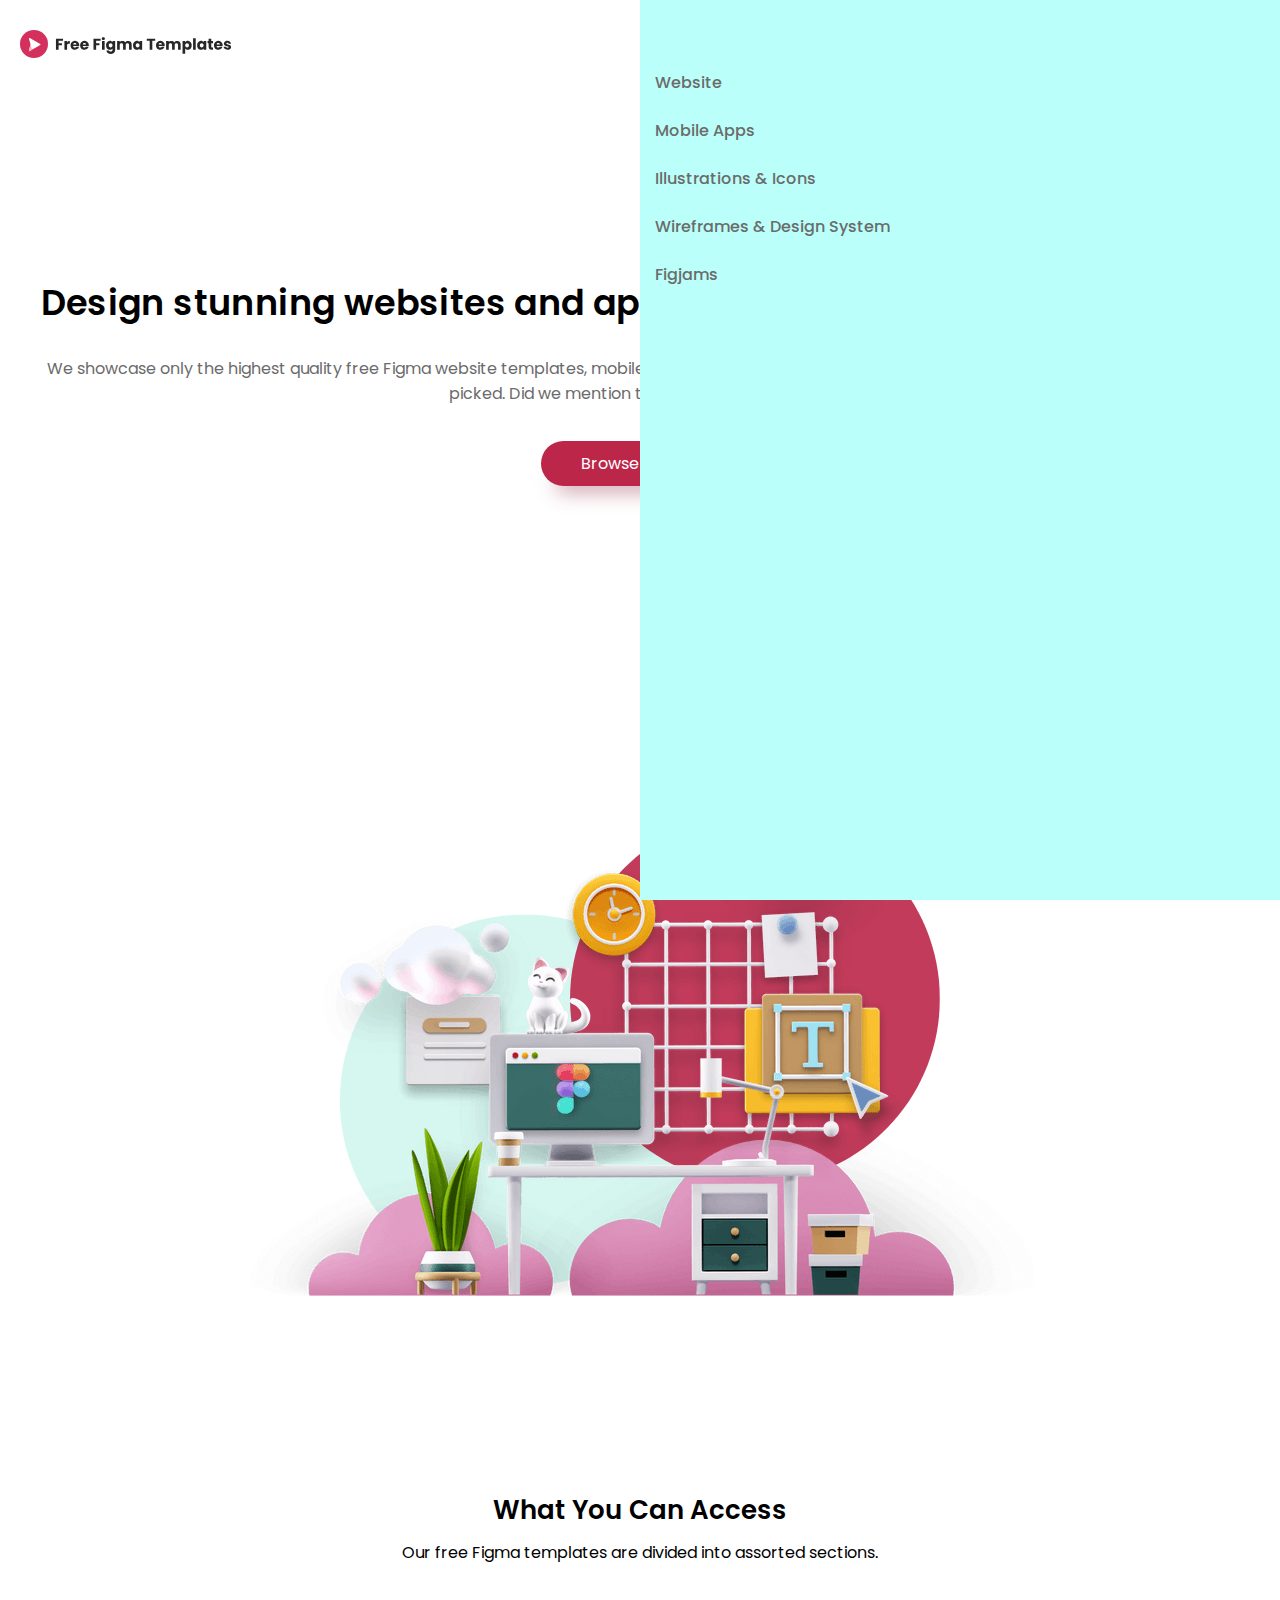
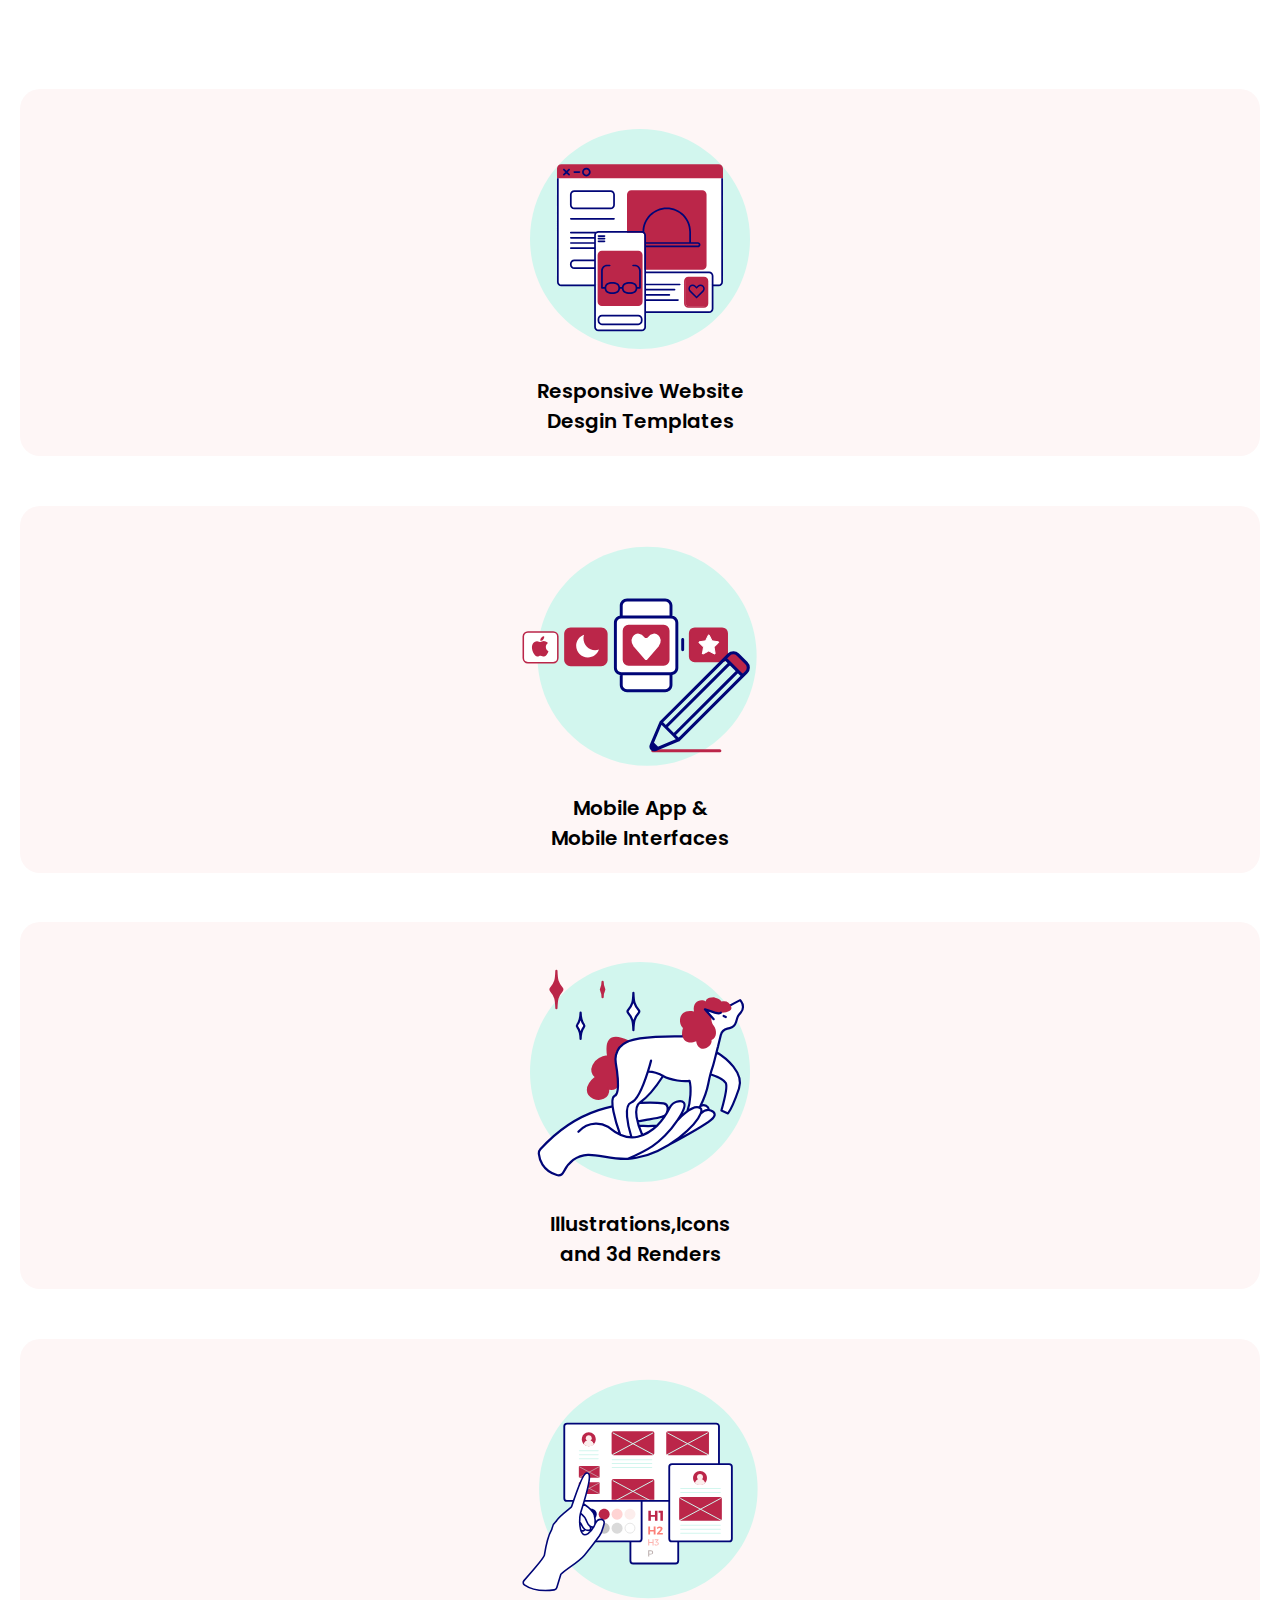
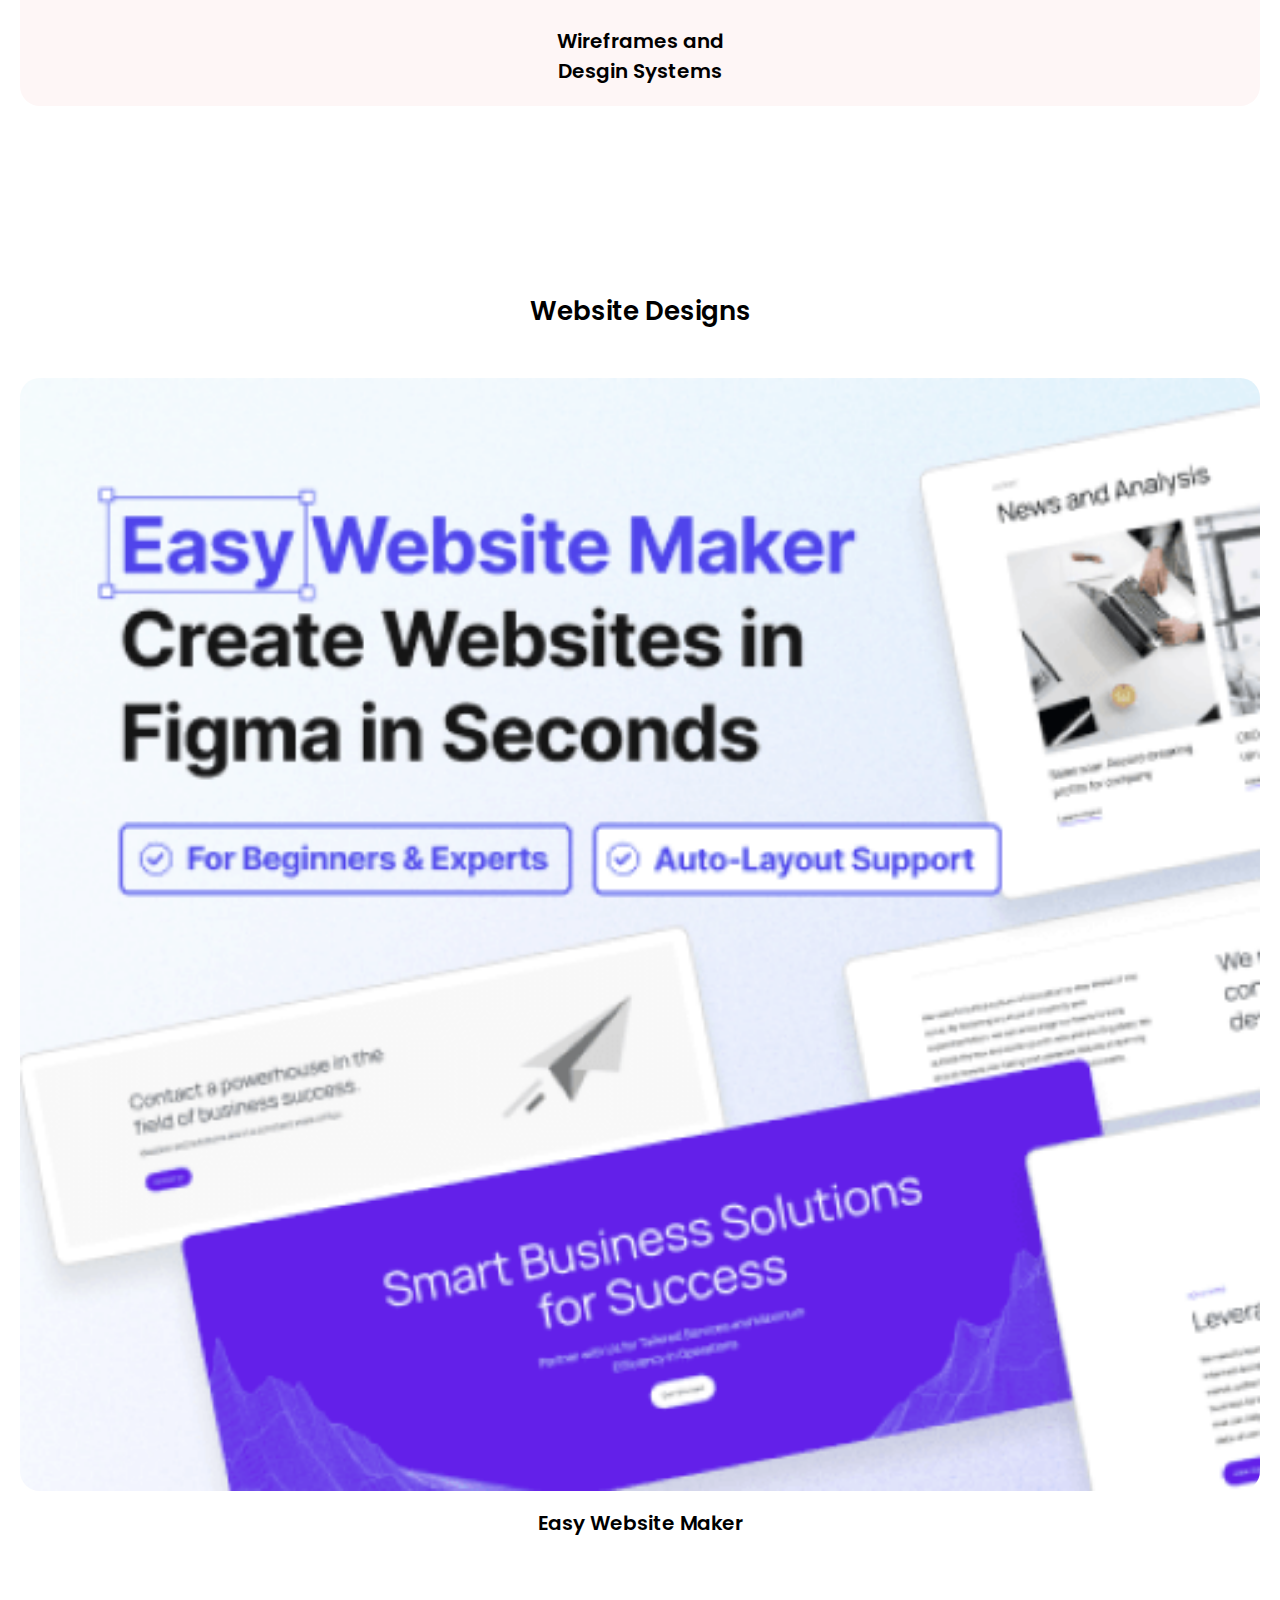
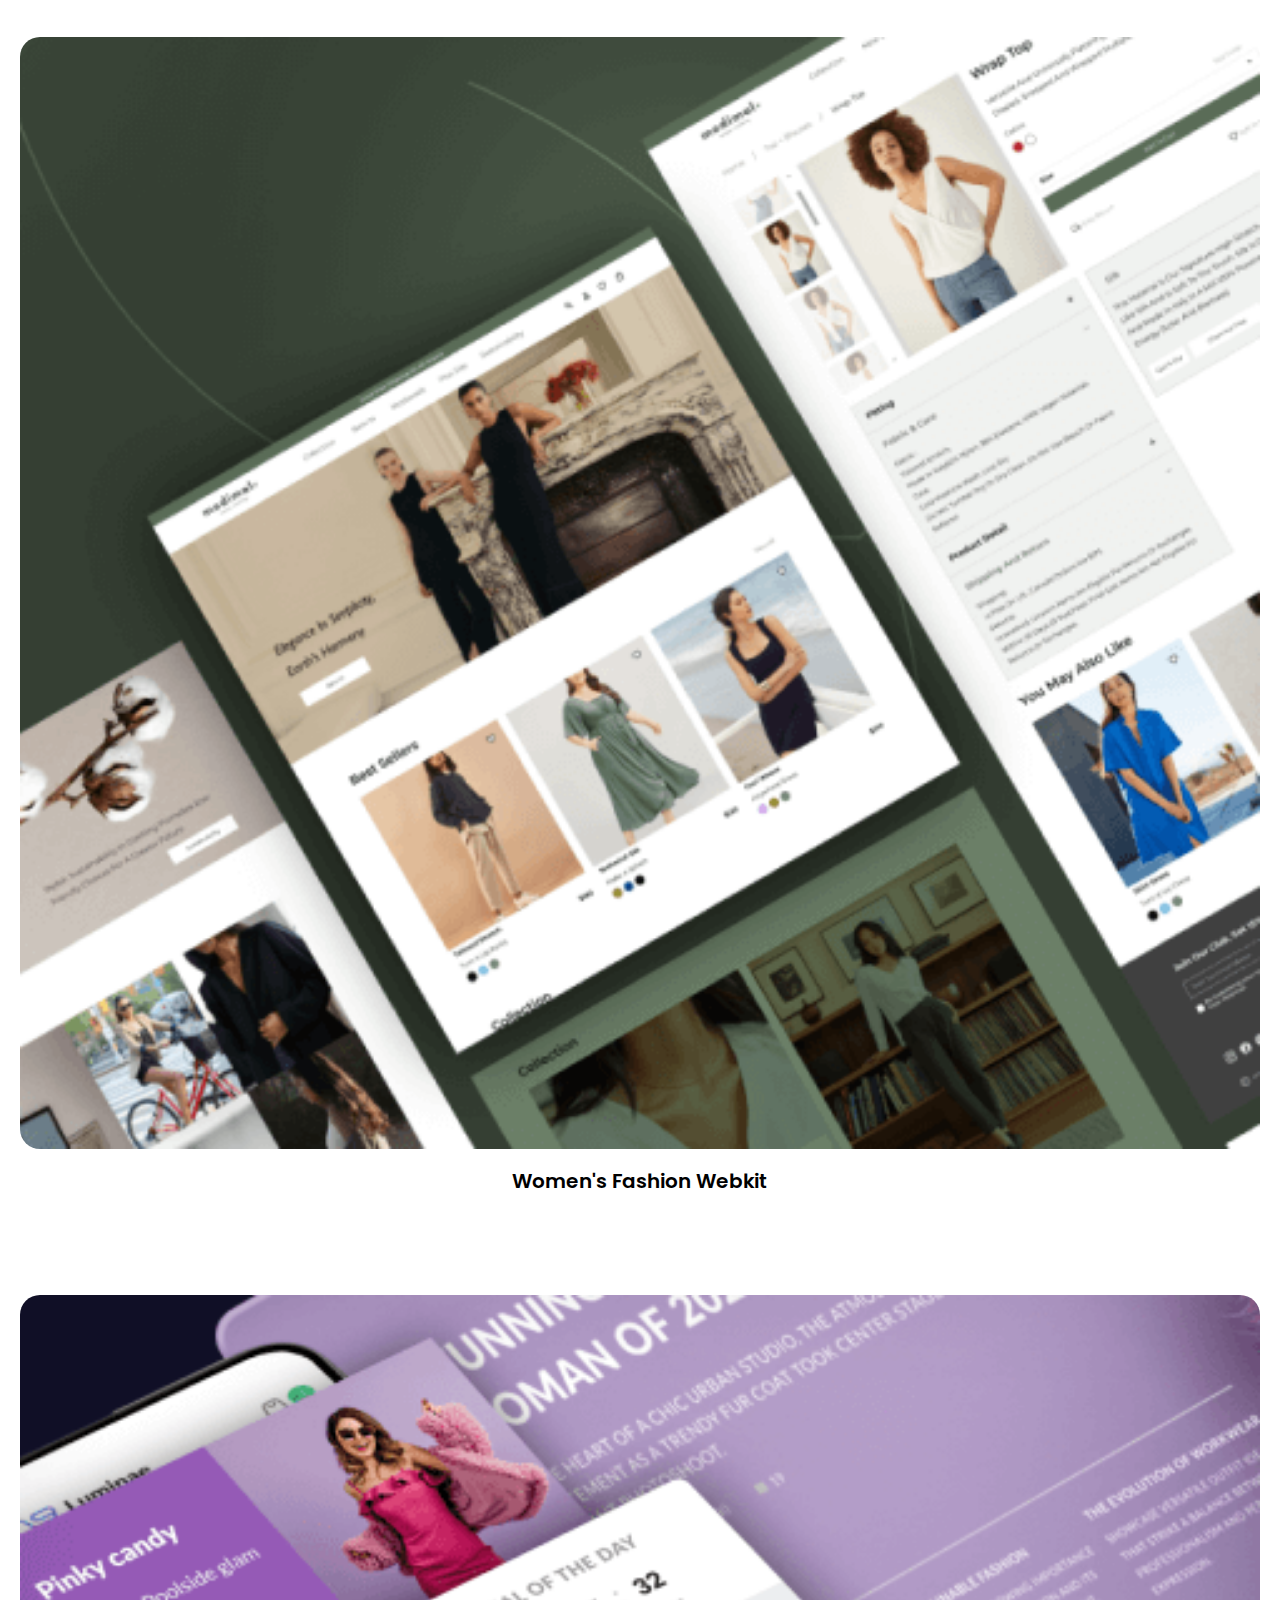
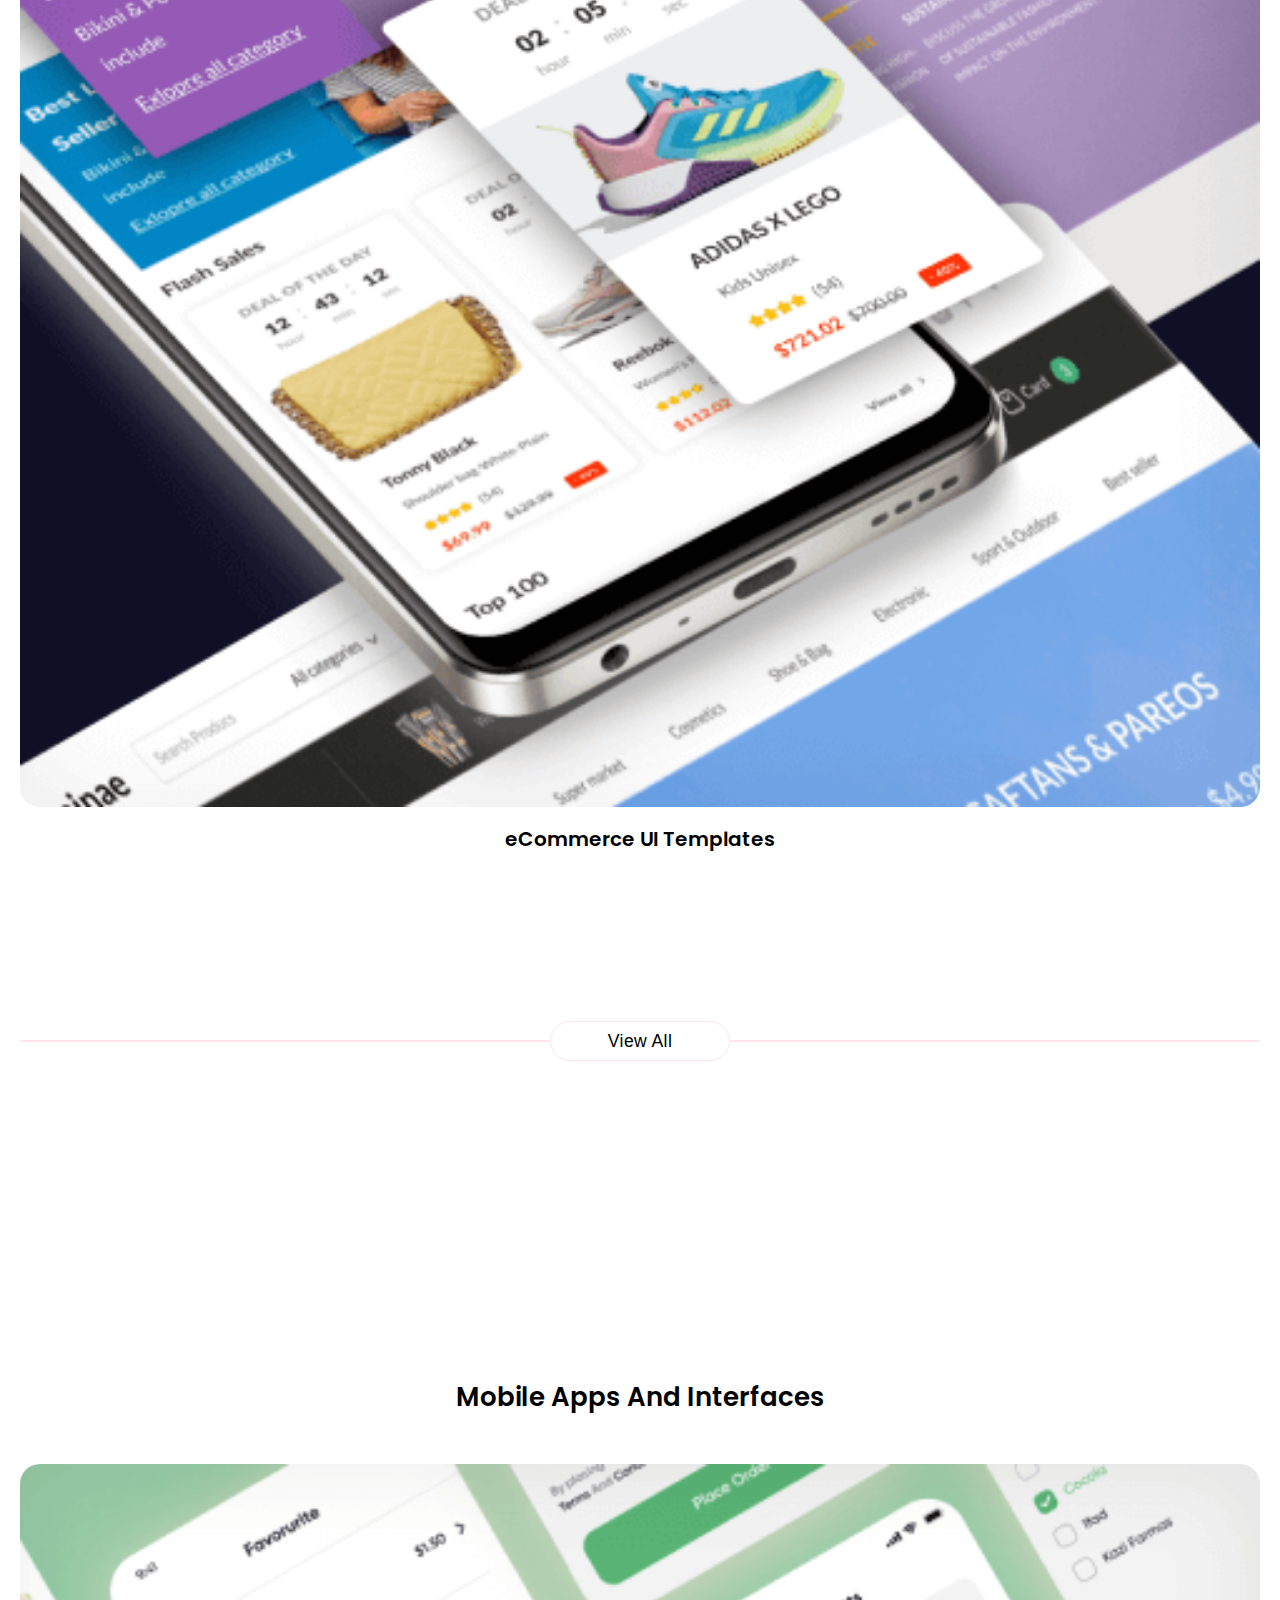
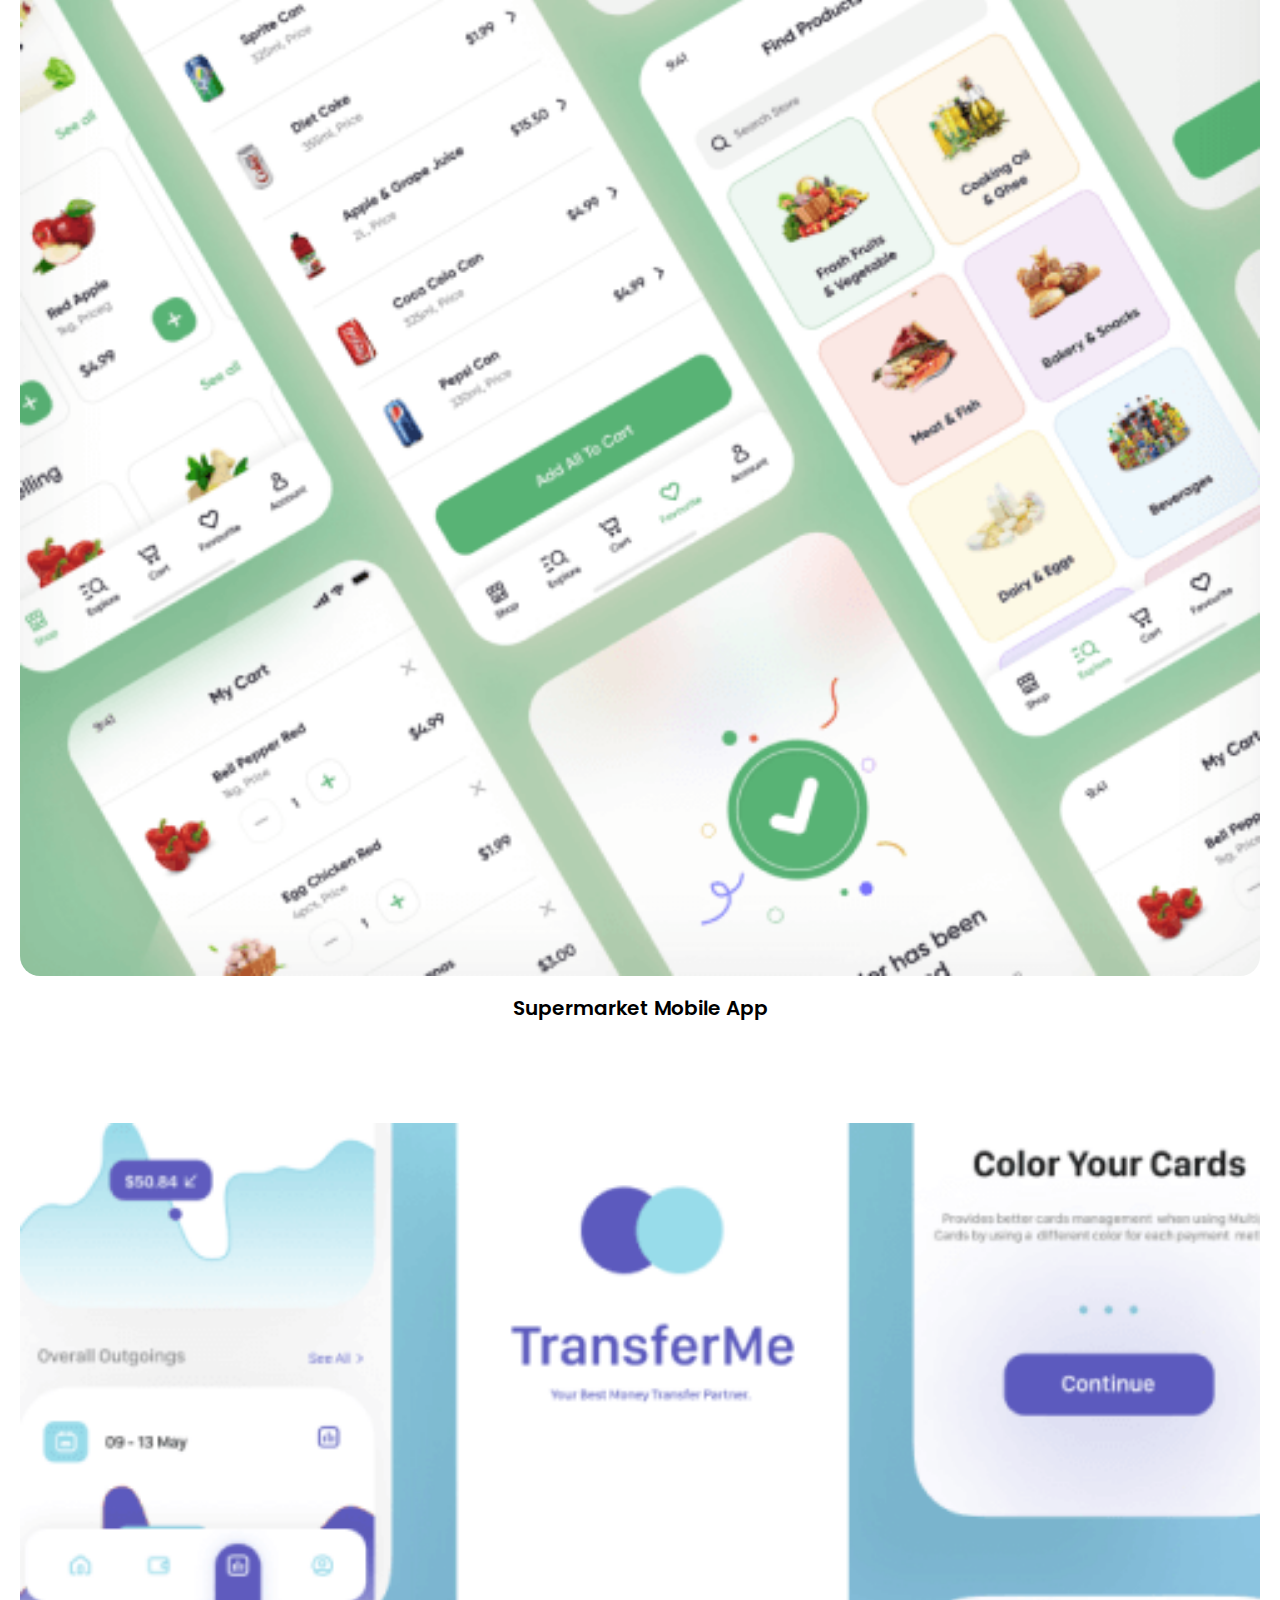
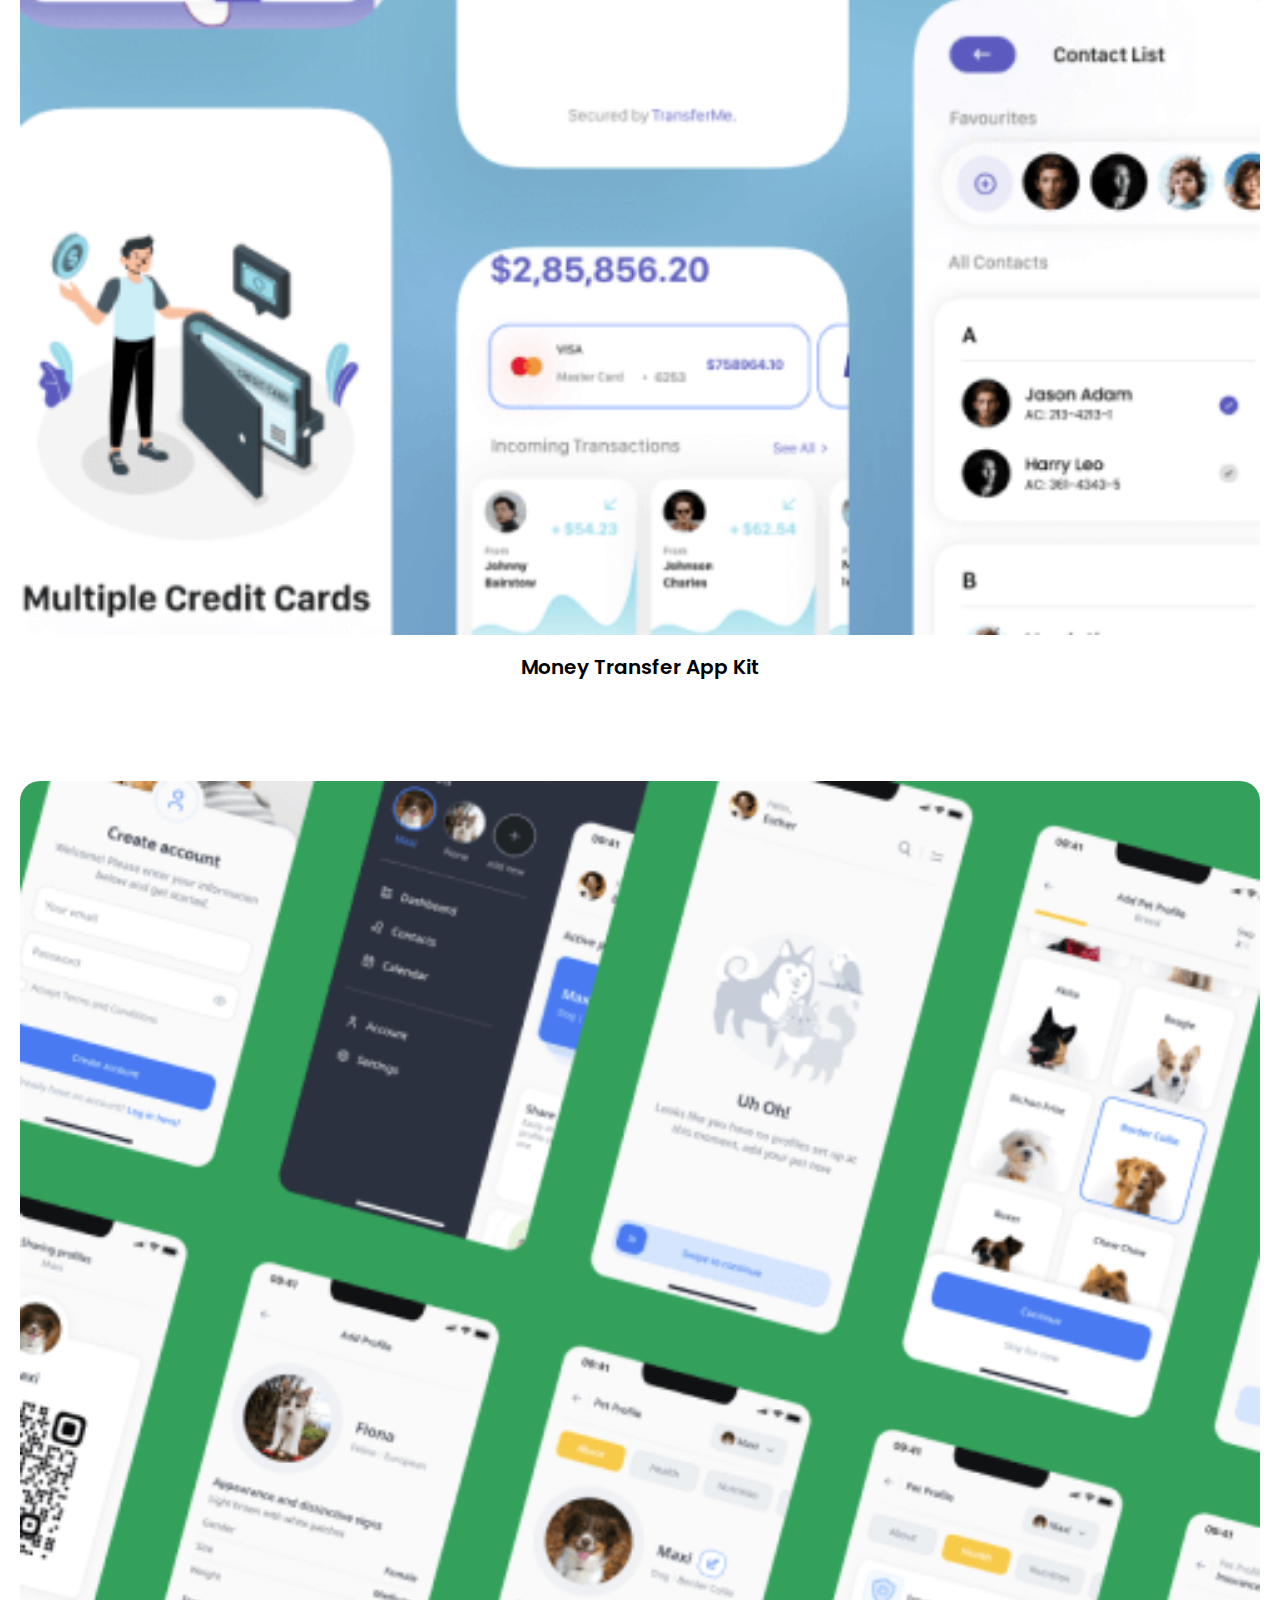
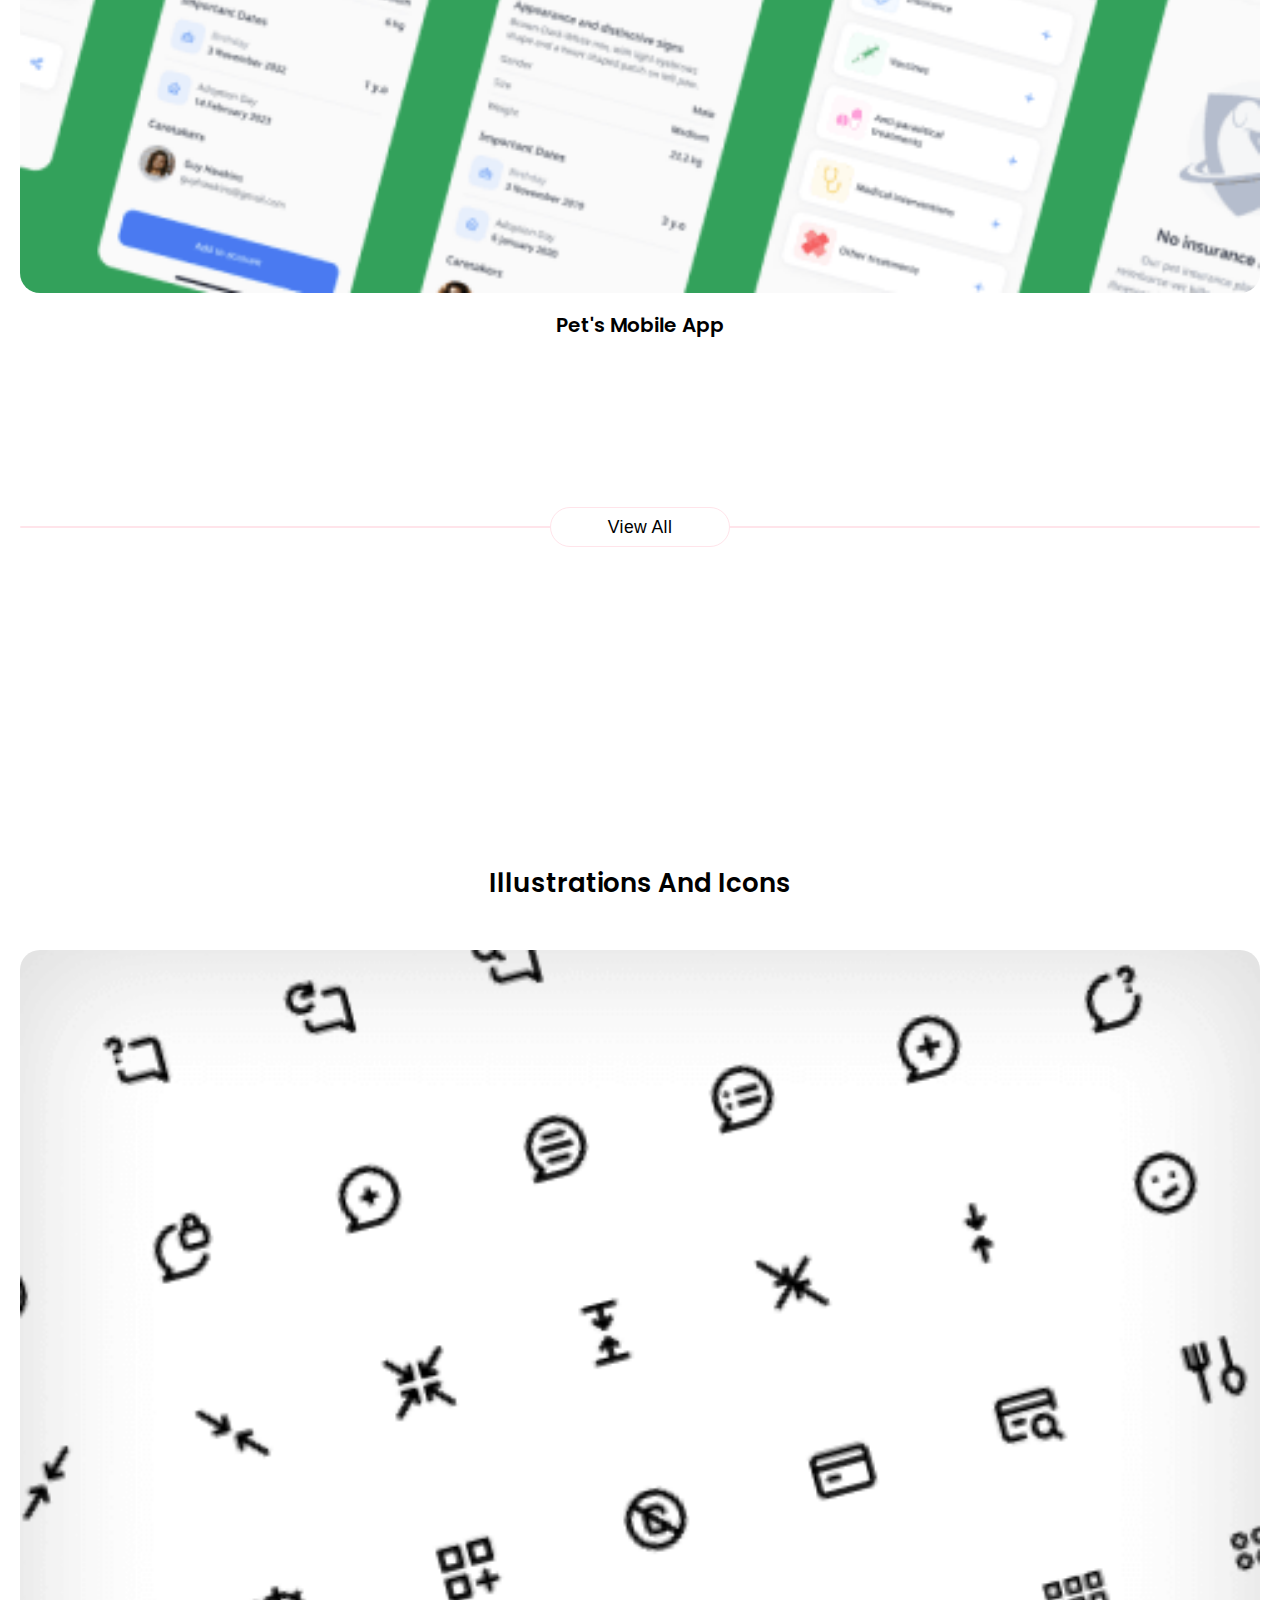
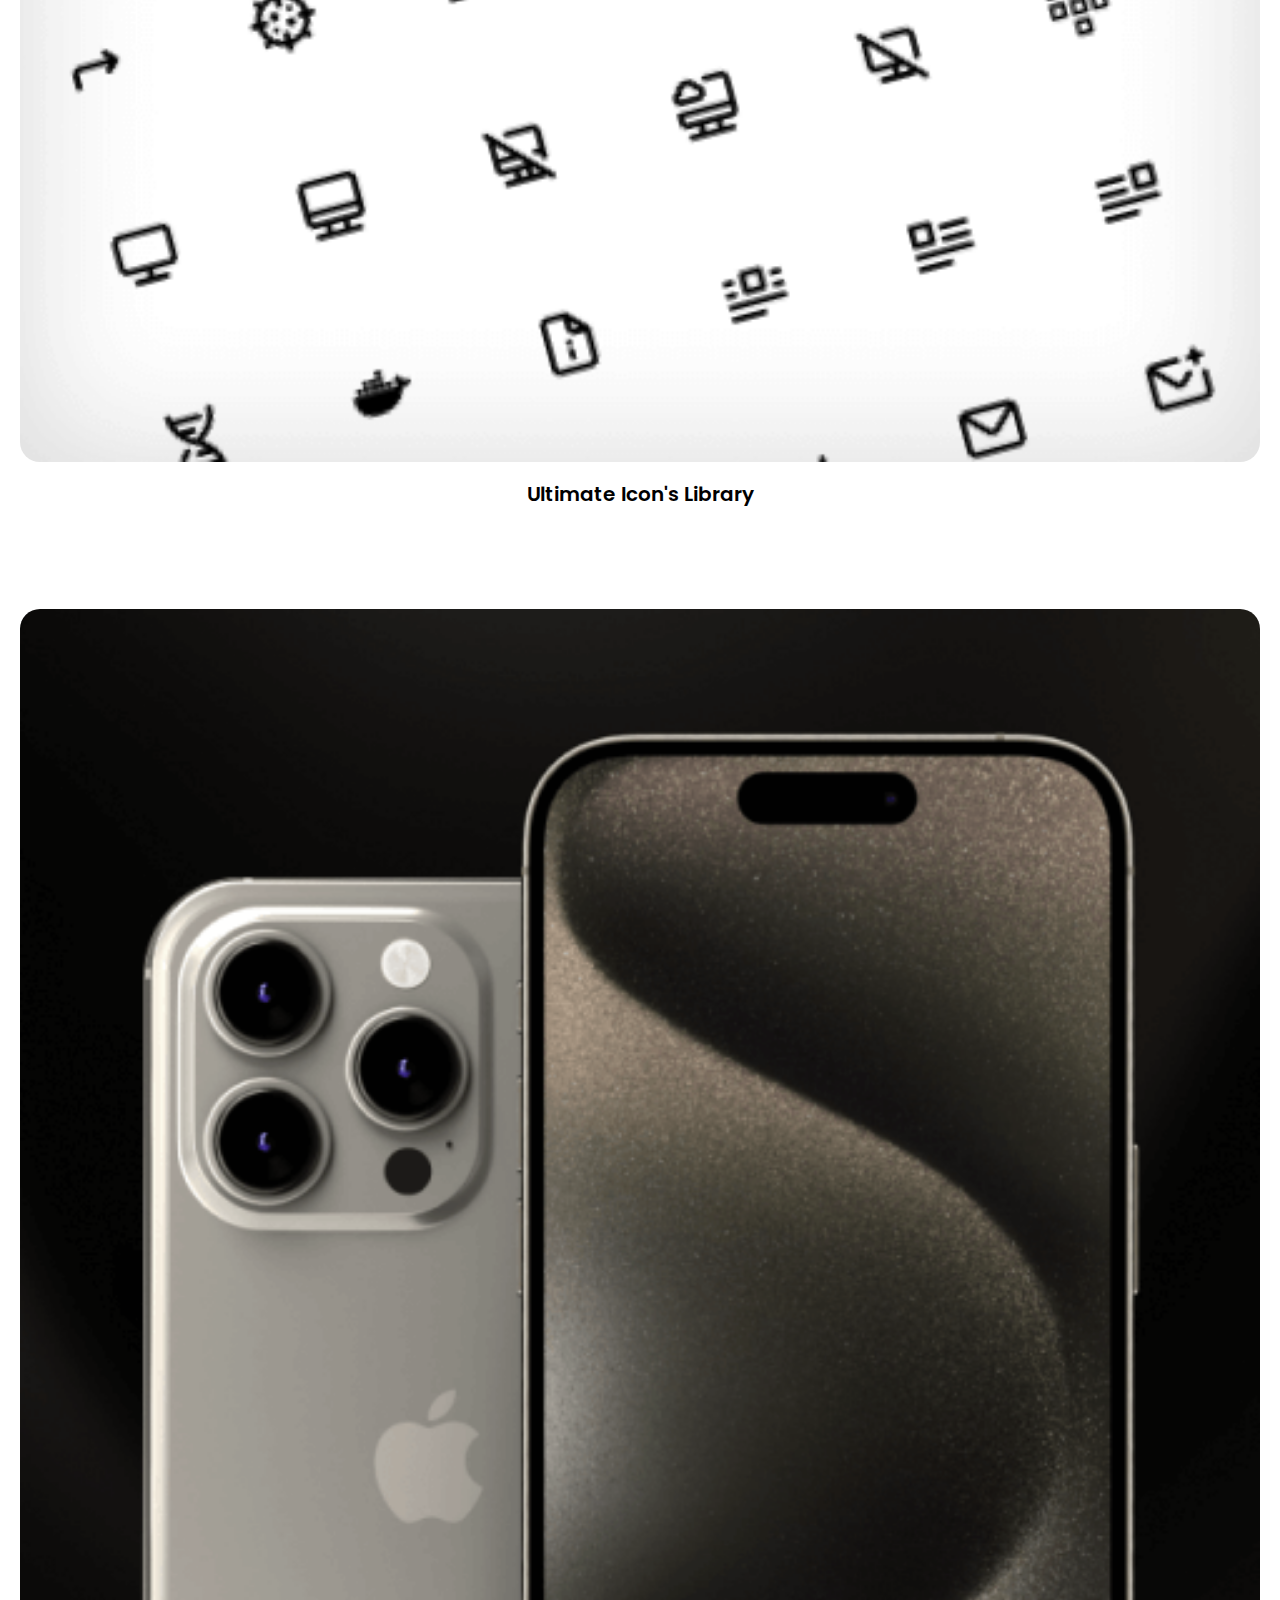
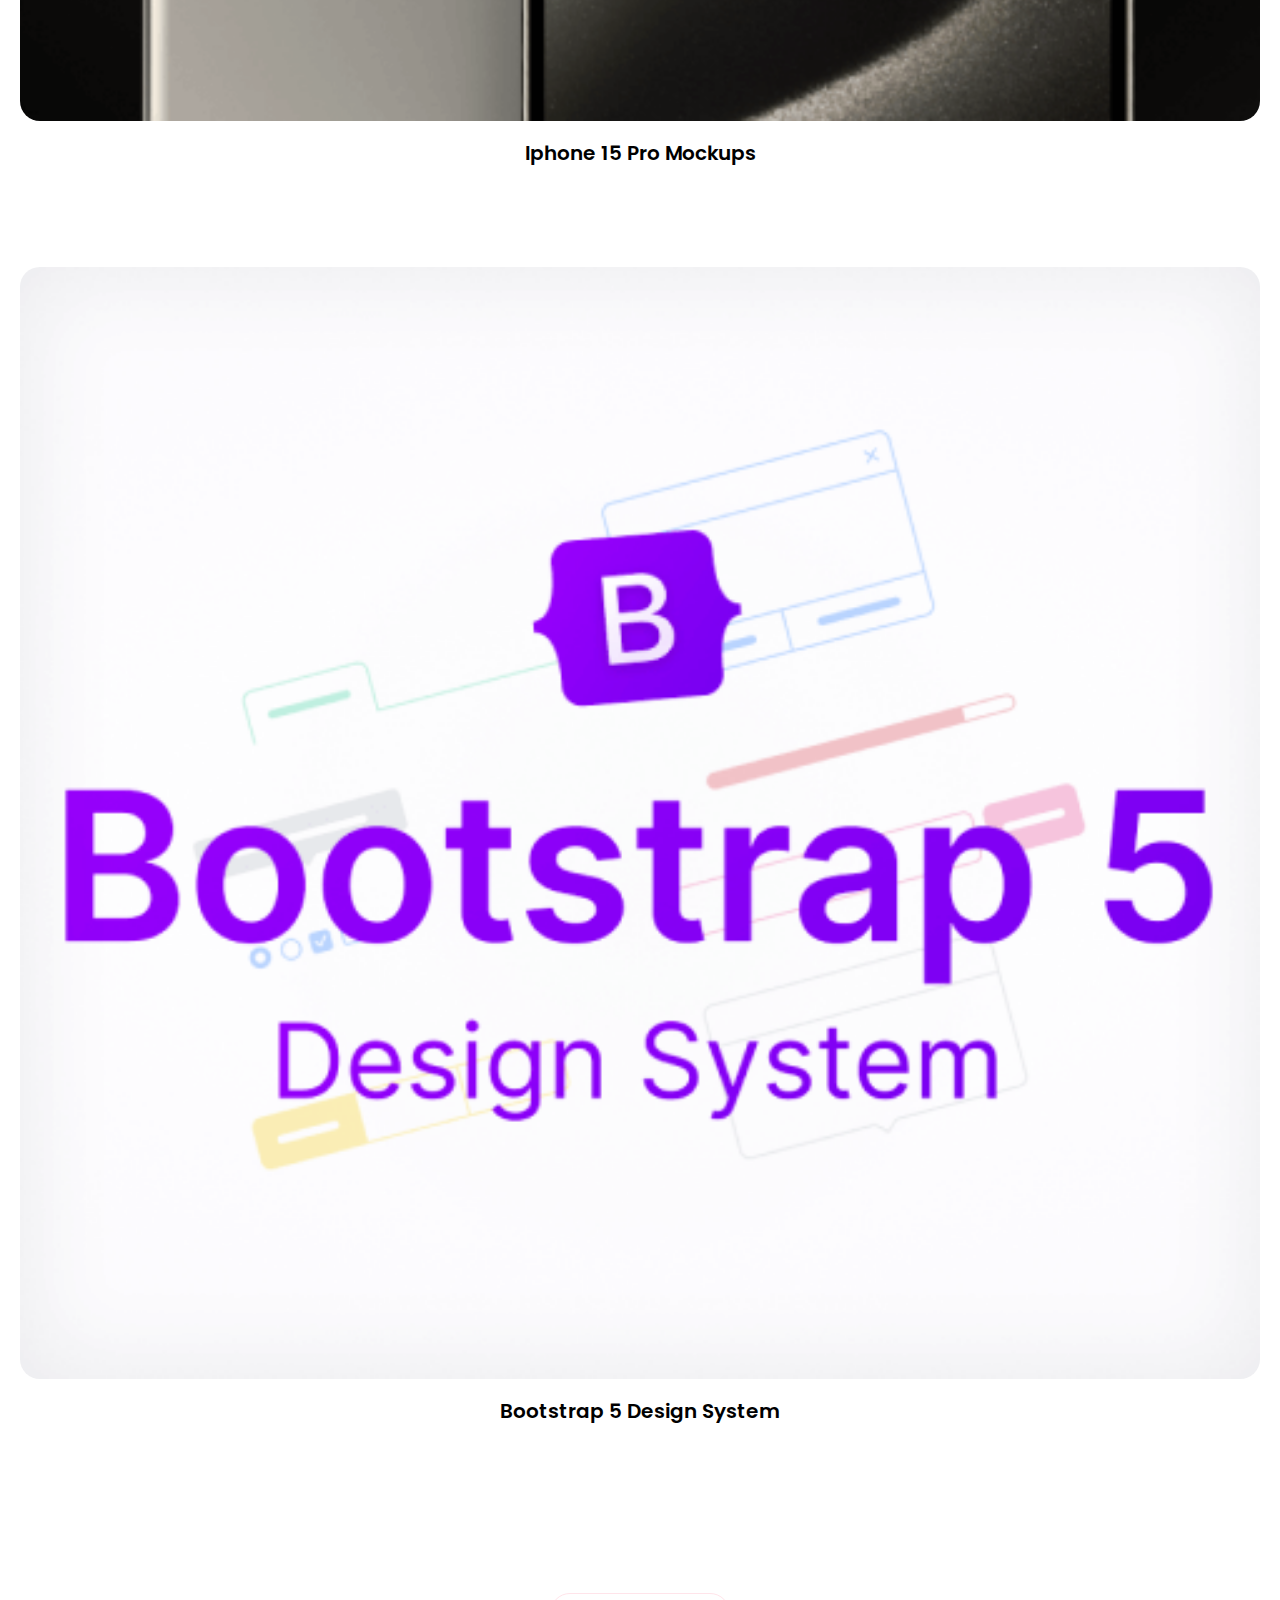
<file: index.html>
<!DOCTYPE html>
<html lang="en">

<head>
    <meta charset="UTF-8">
    <meta name="viewport" content="width=device-width, initial-scale=1.0">
    <title>Free Website Templates By Israfil</title>
    <!-- favicon -->
    <link rel="shortcut icon" href="images/favicon.svg" type="image/x-icon">
    <!-- font awesome CDN -->
    <link rel="stylesheet" href="https://cdnjs.cloudflare.com/ajax/libs/font-awesome/6.4.2/css/all.min.css"
        integrity="sha512-z3gLpd7yknf1YoNbCzqRKc4qyor8gaKU1qmn+CShxbuBusANI9QpRohGBreCFkKxLhei6S9CQXFEbbKuqLg0DA=="
        crossorigin="anonymous" referrerpolicy="no-referrer" >
    <!-- input CSS -->
    <link rel="stylesheet" href="css/input.css">
</head>

<body>
    <header>
        <!-- navbar menu START -->
        <nav>
            <img src="images/638ecdd98ce65fc3a572f295_fft-logo.svg" alt="" class="logo">
            <div class="navlinks" id="navLinks">
                <i class="menu-icon fa-solid fa-xmark" onclick="hideMenu()"></i>
                <ul>
                    <li><a href="#">Website</a></li>
                    <li><a href="#">Mobile Apps</a></li>
                    <li><a href="#">Illustrations & Icons</a></li>
                    <li><a href="#">Wireframes & Design System</a></li>
                    <li><a href="#">Figjams</a></li>
                    <li><a href="#"><i class="fa-solid fa-search"></i></a></li>
                </ul>
            </div>
            <i class="menu-icon fa-solid fa-bars" onclick="showMenu()"></i>
        </nav>
        <!-- navbar menu END -->
        <div class="main-heading">
            <div class="row">
                <div class="heading-col left">
                    <h1>Design stunning websites and apps with our free Figma Templates</h1>
                    <p>We showcase only the highest quality free Figma website templates, mobile App templates, UI kits,
                        Design Systems and 2D and 3D illustrations, all hand picked. Did we mention they're completely
                        free?</p>
                    <a href="#" class="btn">Browse Gallary</a>
                </div>
                <div class="heading-col layer">
                    <img src="images/banner.png" alt="">
                </div>
            </div>
        </div>
    </header>

    <!-- Access section -->
    <section class="access">
        <h2 class="section-title">What You Can Access</h2>
        <p class="section-info">Our free Figma templates are divided into assorted sections.</p>
        <div class="row">
            <div class="access-col">
                <img src="images/access1.svg" alt="">
                <h2>Responsive Website<br>Desgin Templates</h2>
            </div>
            <div class="access-col">
                <img src="images/access2.svg" alt="">
                <h2>Mobile App &<br>Mobile Interfaces</h2>
            </div>
            <div class="access-col">
                <img src="images/access3.svg" alt="">
                <h2>Illustrations,Icons <br>and 3d Renders</h2>
            </div>
            <div class="access-col">
                <img src="images/access4.svg" alt="">
                <h2>Wireframes and<br>Desgin Systems</h2>
            </div>
        </div>
    </section>
    <!-- website design section -->
    <section class="web-design">
        <h2 class="section-title">Website Designs</h2>
        <div class="row">
            <div class="web-col">
                <div class="card">
                    <img src="images/one.png" alt="">
                    <div class="layer"><a href="#">Learn More</a></div>
                </div>
                <h2>Easy Website Maker</h2>
            </div>
            <div class="web-col">
                <div class="card">
                    <img src="images/two.png" alt="">
                    <div class="layer"><a href="#">Learn More</a></div>
                </div>
                <h2>Women's Fashion Webkit</h2>
            </div>
            <div class="web-col">
                <div class="card">
                    <img src="images/three.png" alt="">
                    <div class="layer"><a href="#">Learn More</a></div>
                </div>
                <h2>eCommerce UI Templates</h2>
            </div>
        </div>
        <div class="line">
            <button class="btn">View All</button>
        </div>
    </section>


    <!-- section -->
    <section class="web-design">
        <h2 class="section-title">Mobile Apps And Interfaces</h2>
        <div class="row">
            <div class="web-col">
                <div class="card">
                    <img src="images/second-one.png" alt="">
                    <div class="layer"><a href="#">Learn More</a></div>
                </div>
                <h2>Supermarket Mobile App</h2>
            </div>
            <div class="web-col">
                <div class="card">
                    <img src="images/secont-two.png" alt="">
                    <div class="layer"><a href="#">Learn More</a></div>
                </div>
                <h2>Money Transfer App Kit</h2>
            </div>
            <div class="web-col">
                <div class="card">
                    <img src="images/second-three.png" alt="">
                    <div class="layer"><a href="#">Learn More</a></div>
                </div>
                <h2>Pet's Mobile App</h2>
            </div>
        </div>
        <div class="line">
            <button class="btn">View All</button>
        </div>
    </section>
    <!-- section -->
    <section class="web-design">
        <h2 class="section-title">Illustrations And Icons</h2>
        <div class="row">
            <div class="web-col">
                <div class="card">
                    <img src="images/third-one.png" alt="">
                    <div class="layer"><a href="#">Learn More</a></div>
                </div>
                <h2>Ultimate Icon's Library</h2>
            </div>
            <div class="web-col">
                <div class="card">
                    <img src="images/third-two.png" alt="">
                    <div class="layer"><a href="#">Learn More</a></div>
                </div>
                <h2>Iphone 15 Pro Mockups</h2>
            </div>
            <div class="web-col">
                <div class="card">
                    <img src="images/third-three.png" alt="">
                    <div class="layer"><a href="#">Learn More</a></div>
                </div>
                <h2>Bootstrap 5 Design System</h2>
            </div>
        </div>
        <div class="line">
            <button class="btn">View All</button>
        </div>
    </section>
    <!-- section -->
    <section class="web-design">
        <h2 class="section-title">Wireframes And Design System</h2>
        <div class="row">
            <div class="web-col">
                <div class="card">
                    <img src="images/third-tree.png" alt="">
                    <div class="layer"><a href="#">Learn More</a></div>
                </div>
                <h2>Tshirt Mockups Free in Figma</h2>
            </div>
            <div class="web-col">
                <div class="card">
                    <img src="images/four.png" alt="">
                    <div class="layer"><a href="#">Learn More</a></div>
                </div>
                <h2>Material You and Android 14</h2>
            </div>
            <div class="web-col">
                <div class="card">
                    <img src="images/rayna.png" alt="">
                    <div class="layer"><a href="#">Learn More</a></div>
                </div>
                <h2>Rayna UI Design System</h2>
            </div>
        </div>
        <div class="line">
            <button class="btn">View All</button>
        </div>
    </section>
    <!-- section -->
    <section class="web-design">
        <h2 class="section-title">Figjam UX Templates</h2>
        <div class="row">
            <div class="web-col">
                <div class="card">
                    <img src="images/chart.png" alt="">
                    <div class="layer"><a href="#">Learn More</a></div>
                </div>
                <h2>Product Management Kit</h2>
            </div>
            <div class="web-col">
                <div class="card">
                    <img src="images/diagram.png" alt="">
                    <div class="layer"><a href="#">Learn More</a></div>
                </div>
                <h2>Architecture Diagram Builder</h2>
            </div>
            <div class="web-col">
                <div class="card">
                    <img src="images/like.png" alt="">
                    <div class="layer"><a href="#">Learn More</a></div>
                </div>
                <h2>Alignment Scale Voting</h2>
            </div>
        </div>
        <div class="line">
            <button class="btn">View All</button>
        </div>
    </section>
    <!-- footer -->
    <footer>
        <div class="row start">
            <div class="footer-col">
                <img src="images/638ecdd98ce65fc3a572f295_fft-logo.svg" alt="">
                <p>Providing free Figma templates and <br> resources for your every need.</p>
                <small>©2023 Free Figma Templates</small>
            </div>
            <div class="footer-col">
                <h3>Resources</h3>
                <a href="#">Medium</a>
                <a href="#">Tiktok</a>
                <a href="#">Websites Designs</a>
                <a href="#">Mobile Apps And Mobile Interfaces</a>
                <a href="#">Wireframes And Userflows</a>
                <a href="#">Illustrations & Icons</a>
            </div>
            <div class="footer-col">
                <h3>Legals</h3>
                <a href="#">Contact Us</a>
                <a href="#">Terms And Conditions</a>
                <a href="#">Privacy Policy</a>
            </div>
        </div>
    </footer>

    <script src="script.js"></script>
</body>

</html>
</file>
<file: css/input.css>
/* poppins font */
@import url('https://fonts.googleapis.com/css2?family=Poppins:wght@300;400;500;600;700;800&display=swap');
* {
    margin: 0;
    padding: 0;
    box-sizing: border-box;
}
body {
    font-family: 'Poppins', sans-serif;
    font-weight: normal;
}
a {
    text-decoration: none;
}
li {
    list-style: none;
}
.row {
    display: flex;
    justify-content: space-between;
    align-items: center;
}
section {
    padding-top: 1%;
}
/* root */
:root {
    --default-color: #6b6b6b;
    --btn-color: #bb2649;
}
/* header */

/* navbar */
header {
    min-height: 100vh;
    overflow-x: hidden;
    position: relative;
}
nav {
    width: 70%;
    margin: auto;
    display: flex;
    justify-content: space-between;
    padding: 30px 0;
}
.logo {
    max-width: 220px;
}
ul li{
    display: inline-block;
    padding: 8px;
}
ul li::after {
content: "";
height: 3px;
width: 0%;
background: #fff3f3;
display: block;
margin: auto;
border-radius: 20px;
transition: .3s ease-in-out;
}
ul li:hover::after {
    width: 100%;
}
ul li a {
    font-weight: 500;
    color: var(--default-color);
}
.menu-icon {
    display: none;
    font-size: 1.5rem;
}
.fa-xmark {
    padding: 30px 15px;
}
/* navbar END */

.main-heading {
    width: 70%;
    margin: 5% auto;
}
.heading-col {
    flex-basis: 50%;
}
.left {
    padding-right: 10%;
}
.heading-col h1 {
    font-size: 38px;
    letter-spacing: .4px;
    font-weight: 600;
    line-height: 46px;
}
.heading-col p {
    color: var(--default-color);
    margin: 30px 0;
}
.heading-col .btn {
    border-radius: 170px;
    background: var(--btn-color);
    color: #fff;
    padding: 10px 40px;
    display: inline-block;
    margin-top: 5px;
    box-shadow: 0 20px 20px -15px rgba(144,40,64,.5);
    transition: .2s ease-in-out;
}
.heading-col .btn:hover {
    transform: translateY(-5px);
}
.heading-col img {
    width: 100%;
}
.layer {
    background-image: url(../images/layer3.svg);
    background-repeat: no-repeat;
    background-position: center;
    background-size: cover;
    z-index: -1;
}
/* access section */
.section-title {
    text-align: center;
    font-size: 26px;
    font-weight: 600;
    margin-bottom: 10px;
}
.section-info {
    text-align: center;
    margin-bottom: 3%;
}
/* section title and section info (selector) */
.access {
    width: 70%;
    margin: auto;
}
.access-col {
    flex-basis: 24%;
    text-align: center;
    background: #fef6f6;
    border-radius: 20px;
    padding: 20px;
    cursor: pointer;
    transition: .2s ease-in-out;
    margin-bottom: 5%;
}
.access-col:hover {
    transform: translateY(-5px);
    background: #c4e2ce;
}
.access-col img {
    height: 220px;
    margin-bottom: 10px;
    margin-top: 20px;
}
.access-col h2 {
    font-size: 20px;
    font-weight: 600;
    padding-top: 10px;
}
/* website design */
.web-design {
    width: 70%;
    margin: auto;
}
.web-col {
    flex-basis: 31%;
    margin-top: 3%;
    margin-bottom: 5%;
}
.web-col .card{
    display: inline-block;
    position: relative;
}
.web-col .card img{
    width: 100%;
    height: 100%;
    border-radius: 20px;
    cursor: pointer;
    display: block;
}
.web-col .card .layer{
    position: absolute;
    top: 0;
    left: 0;
    height: 100%;
    width: 100%;
    background: #000;
    z-index: 3;
    border-radius: 20px;
    display: flex;
    justify-content: center;
    align-items: center;
    opacity: 0;
    cursor: pointer;
    transition: .3s ease-in-out;
}
.web-col .card:hover .layer {
    opacity: .7;
}
.layer a {
    font-size: 2rem;
    color: #fff;
}
.web-col h2 {
    font-size: 20px;
    font-weight: 600;
    padding-top: 10px;
    text-align: center;
    display: block;
}
.line {
    width: 100%;
    height: 2px;
    background: #ffe4ea;
    border-radius: 50px;
    position: relative;
    margin-bottom: 5%;
}
.line .btn {
    width: 250px;
    height: 50px;
    border-radius: 50px;
    border: 1px solid #ffe4ea;
    background: #fff;
    outline: none;
    position: absolute;
    top: 50%;
    left: 50%;
    transform: translate(-50%,-50%);
    cursor: pointer;
    font-size: 1.1rem;
    letter-spacing: .4px;
    font-weight: 500;
}
.btn:hover {
    background: var(--default-color);
    color: #fff;
}
/* footer*/
footer {
    background-color: #f8f8f8;
      }
.start {
    align-items: start;
    width: 70%;
    margin:auto;
    padding: 5% 0;
}
.footer-col:first-child{
    flex: 50%;
}
.footer-col:first-child p{
    font-size: 1.2rem;
    color: var(--default-color);
    margin-bottom: 2%;
}
.footer-col {
    flex-basis: 25%;
}
.footer-col img{
    margin-bottom: 3%;
}
.footer-col h3 {
    margin-bottom: 5%;
}
.footer-col a{
display: block;
margin-bottom: 3%;
transition: .3s ease-in-out;
font-size: 15px;
}
.footer-col a:hover {
    color: var(--btn-color);
}



















/* navbar responsive */
@media (max-width:1300px) {
    .fa-solid {
        display: block;
    }
    ul li {
        display: block;
        padding: 10px 15px;
    }
    .navlinks {
        position: absolute;
        top: 0;
        right: 0;
        width: 50%;
        background: rgb(186, 255, 249);
        height: 100vh;
        z-index: 2;
        transition: .4s;
    }
    .row {
        flex-direction: column;
    }
    .main-heading {
        width: 100%;
        padding: 0 20px;
        margin-top: 15%;
    }
    nav {
        width: 100%;
        padding: 30px 20px;
    }
    .heading-col {
        text-align: center;
    }
    .left {
        padding-right: 0;
    }
    .main-heading .layer {
        margin-top: 25%;
    }
    .heading-col h1 {
        font-size: 35px;
    }
    .access {
        width: 100%;
        padding: 0 20px;
    }
    .access-col {
        width: 100%;
        margin-bottom: 4%;
    }
    .section-title {
        margin-top: 10%;
    }
    .section-info {
        margin-bottom: 10%;
    }
    .web-design {
        width: 100%;
        padding: 1% 20px;
    }
    .web-col {
        width: 100%;
        margin-bottom: 5%;
    }
    .card {
        width: 100%;
    }
    .line {
        margin-top: 10%;
        margin-bottom: 15%;
    }
    .line .btn {
        height: 40px;
        width: 180px;
    }

    footer h3{
        margin-top: 15%;
    }
    .start {
        padding: 10% 5%;
        width: 100%;
    }
}
</file>
